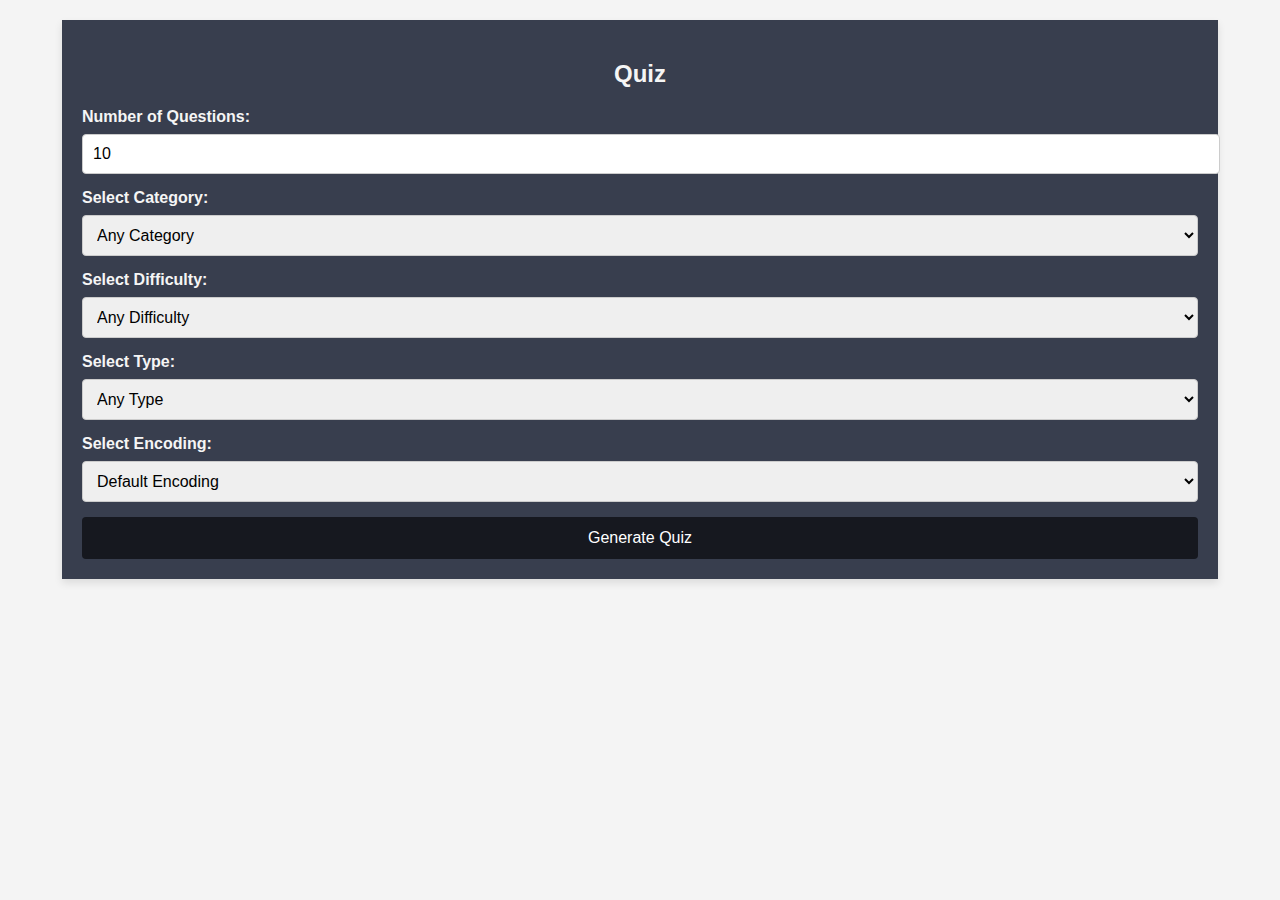
<file: 1-mini-projet/index.html>
<!DOCTYPE html>
<html lang="en">
  <head>
    <meta charset="UTF-8" />
    <meta name="viewport" content="width=device-width, initial-scale=1.0" />
    <title>Document</title>
    <link rel="stylesheet" href="style.css" />
  </head>
  <body>
    <div class="collapse" id="apiInfo">
      <h1
        id="score-header"
        style="display: none; text-align: center; margin-top: 20px"
      ></h1>
      <form action="" method="post" class="form-api">
        <h2 class="form-signin-heading">Quiz</h2>
        <label for="trivia_amount">Number of Questions:</label>
        <input
          type="number"
          name="trivia_amount"
          id="trivia_amount"
          class="form-control"
          min="1"
          max="50"
          value="10"
        />
        <br/>
        <label for="trivia_category">Select Category: </label>
        <select name="trivia_category" class="form-control">
          <option value="any">Any Category</option>
          <option value="9">General Knowledge</option>
          <option value="10">Entertainment: Books</option>
          <option value="11">Entertainment: Film</option>
          <option value="12">Entertainment: Music</option>
          <option value="13">Entertainment: Musicals &amp; Theatres</option>
          <option value="14">Entertainment: Television</option>
          <option value="15">Entertainment: Video Games</option>
          <option value="16">Entertainment: Board Games</option>
          <option value="17">Science &amp; Nature</option>
          <option value="18">Science: Computers</option>
          <option value="19">Science: Mathematics</option>
          <option value="20">Mythology</option>
          <option value="21">Sports</option>
          <option value="22">Geography</option>
          <option value="23">History</option>
          <option value="24">Politics</option>
          <option value="25">Art</option>
          <option value="26">Celebrities</option>
          <option value="27">Animals</option>
          <option value="28">Vehicles</option>
          <option value="29">Entertainment: Comics</option>
          <option value="30">Science: Gadgets</option>
          <option value="31">Entertainment: Japanese Anime &amp; Manga</option>
          <option value="32">Entertainment: Cartoon &amp; Animations</option>
        </select>
        <br/>
        <label for="trivia_difficulty">Select Difficulty: </label>
        <select name="trivia_difficulty" class="form-control">
          <option value="any">Any Difficulty</option>
          <option value="easy">Easy</option>
          <option value="medium">Medium</option>
          <option value="hard">Hard</option>
        </select>
        <br/>
        <label for="trivia_type">Select Type: </label>
        <select name="trivia_type" class="form-control">
          &gt;
          <option value="any">Any Type</option>
          <option value="multiple">Multiple Choice</option>
          <option value="boolean">True / False</option>
        </select>
        <br/>
        <label for="trivia_encode">Select Encoding: </label>
        <select name="trivia_encode" class="form-control">
          &gt;
          <option value="default">Default Encoding</option>
          <option value="urlLegacy">Legacy URL Encoding</option>
          <option value="url3986">URL Encoding (RFC 3986)</option>
          <option value="base64">Base64 Encoding</option>
        </select>
        <br/>
        <button class="btn btn-lg btn-primary btn-block" type="submit">
          Generate Quiz
        </button>
      </form>
      <div id="quiz-container"></div>
    </div>
    <script src="script.js"></script>
  </body>
</html>
</file>
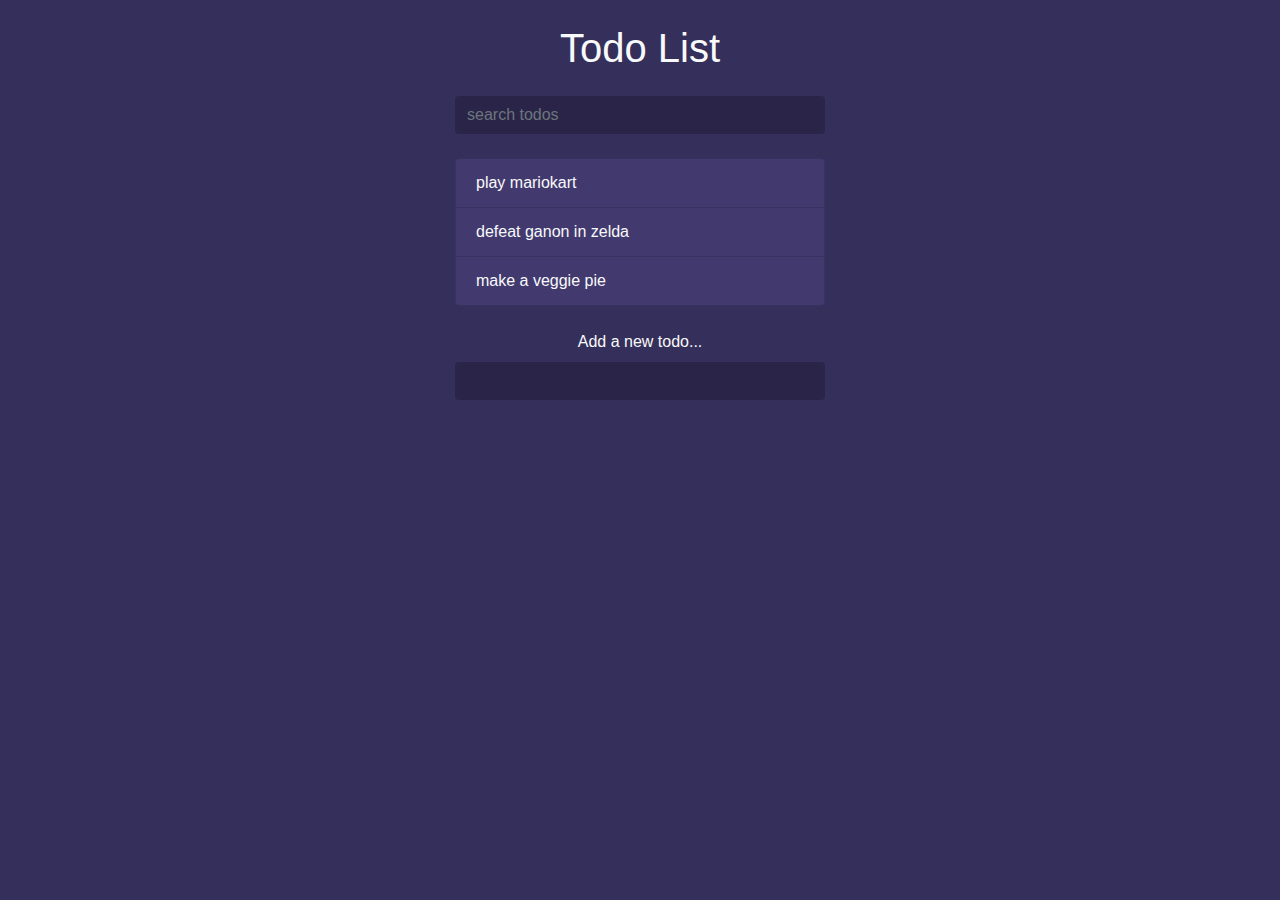
<file: 2-mini-projet/index.html>
<html lang="en">
<head>
    <meta charset="UTF-8">
    <meta name="viewport" content="width=device-width, initial-scale=1.0">
    <meta http-equiv="X-UA-Compatible" content="ie=edge">
    <link rel="stylesheet" href="https://stackpath.bootstrapcdn.com/bootstrap/4.3.1/css/bootstrap.min.css" integrity="sha384-ggOyR0iXCbMQv3Xipma34MD+dH/1fQ784/j6cY/iJTQUOhcWr7x9JvoRxT2MZw1T" crossorigin="anonymous">
    <link rel="stylesheet" href="https://use.fontawesome.com/releases/v5.7.2/css/all.css" integrity="sha384-fnmOCqbTlWIlj8LyTjo7mOUStjsKC4pOpQbqyi7RrhN7udi9RwhKkMHpvLbHG9Sr" crossorigin="anonymous">
    <link rel="stylesheet" href="style.css">
    <title>Todo List</title>
</head>
<body>

<div class="container">

    <header class="text-center text-light my-4">
        <h1 class="mb-4">Todo List</h1>
        <form class="search">
            <input class="form-control m-auto" type="text" name="search" placeholder="search todos" />
        </form>
    </header>

    <ul class="list-group todos mx-auto text-light">
        <li class="list-group-item justify-content-between align-items-center" id="1">
            <span>play mariokart</span>
            <i class="far fa-trash-alt delete"></i>
        </li>
        <li class="list-group-item justify-content-between align-items-center">
            <span>defeat ganon in zelda</span>
            <i class="far fa-trash-alt delete"></i>
        </li>
        <li class="list-group-item justify-content-between align-items-center">
            <span>make a veggie pie</span>
            <i class="far fa-trash-alt delete"></i>
        </li>
    </ul>

    <form class="add text-center my-4">
        <label class="text-light">Add a new todo...</label>
        <input class="form-control m-auto" type="text" name="add" />
    </form>

</div>


<script src="sandbox.js"></script>
</body>
</html>
</file>
<file: 1-mini-projet/style.css>
body {
  font-family: Arial, sans-serif;
  background-color: #f4f4f4;
  margin: 0;
  padding: 20px;
  color: #333;
}

.form-api {
  width: 90%;
  margin: 0 auto;
  padding: 20px;
  background-color: #383e4e;
  box-shadow: 0 4px 8px rgba(0, 0, 0, 0.1);
}

.form-signin-heading {
  text-align: center;
  font-size: 24px;
  margin-bottom: 20px;
  color: whitesmoke;
}

.form-api label {
  display: block;
  margin-bottom: 8px;
  font-weight: bold;
  color: whitesmoke;
}

.form-control {
  width: 100%;
  padding: 10px;
  margin-bottom: 15px;
  border: 1px solid #ccc;
  border-radius: 4px;
  font-size: 16px;
}

.form-control select {
  width: 100%;
  padding: 10px;
  margin-bottom: 15px;
  border: 1px solid #ccc;
  border-radius: 4px;
  font-size: 16px;
}

.btn {
  width: 100%;
  padding: 12px;
  background-color: #16181f;
  color: #fff;
  border: none;
  border-radius: 4px;
  font-size: 16px;
  cursor: pointer;
}

.btn:hover {
  background-color: #171920;
}

.collapse {
  display: block;
}

#quiz-container {
  width: 90%;
  margin: 20px auto;
  padding: 20px;
  background-color: #fff;
  border-radius: 8px;
  box-shadow: 0 4px 8px rgba(0, 0, 0, 0.1);
  display: none;
}

.question {
  margin-bottom: 20px;
}

.question h3 {
  margin-bottom: 10px;
  font-size: 18px;
}

.answer {
  display: block;
  width: 100%;
  padding: 10px;
  margin-bottom: 10px;
  background-color: #16181f;
  color: #fff;
  border: none;
  cursor: pointer;
  text-align: left;
}

.answer:hover {
  background-color: #4a5268;
}

#timer-display {
  font-size: 18px;
  font-weight: bold;
  color: #333;
  position: fixed;
  top: 10px;
  left: 10px;
  background-color: #f4f4f4;
  padding: 10px;
  border: 1px solid #ccc;
  border-radius: 5px;
  z-index: 1000;
  display: block;
}

.answer.selected {
  background-color: #171920;
}

.answer.correct {
  background-color: #28a745;
}

/* Incorrect Answer */
.answer.incorrect {
  background-color: #dc3545;
}
</file>
<file: 2-mini-projet/style.css>
body{
    background: #352f5b;
}
.container{
    max-width: 400px;
}
input[type=text],
input[type=text]:focus{
    color: #fff;
    border: none;
    background: rgba(0,0,0,0.2);
    max-width: 400px;
}
.todos li{
    background: #423a6f;
    display: flex;
    flex-direction: row;
    justify-content: space-between;
}


.delete{
    cursor: pointer;
}
</file>
